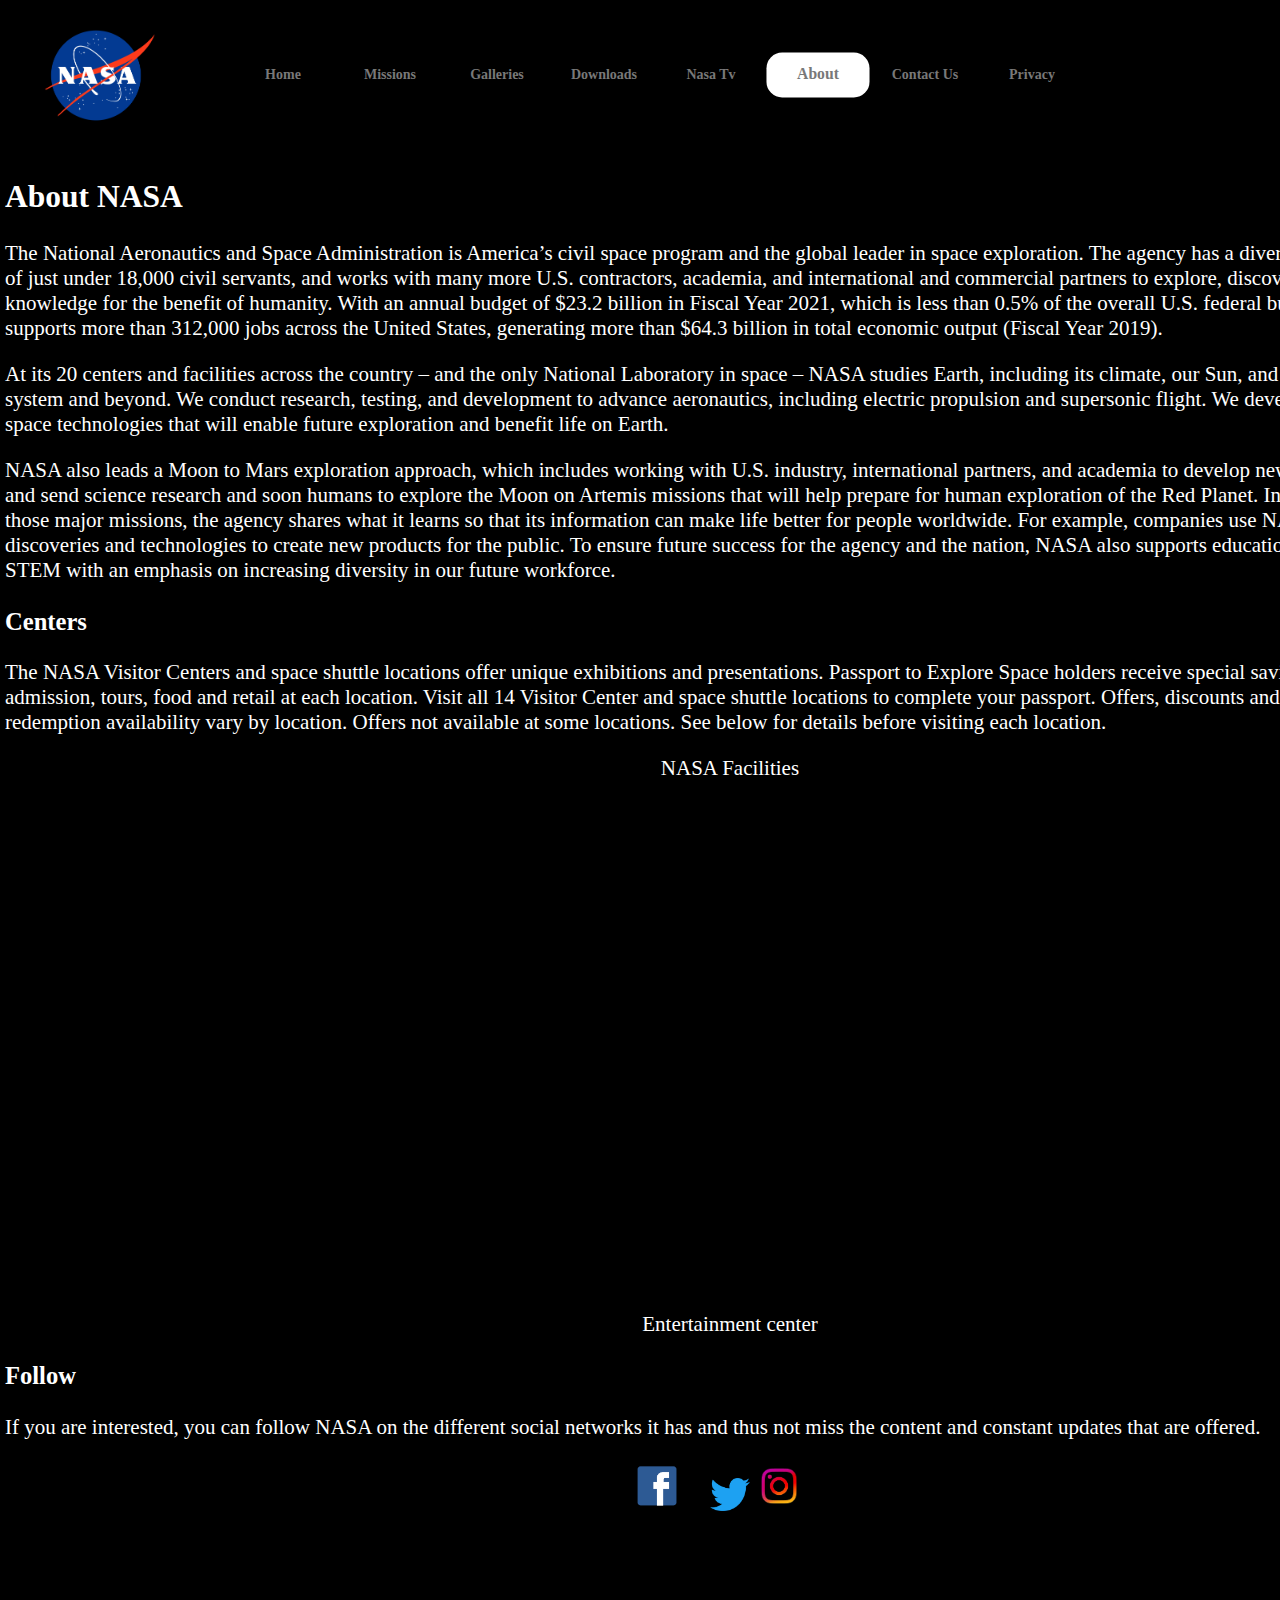
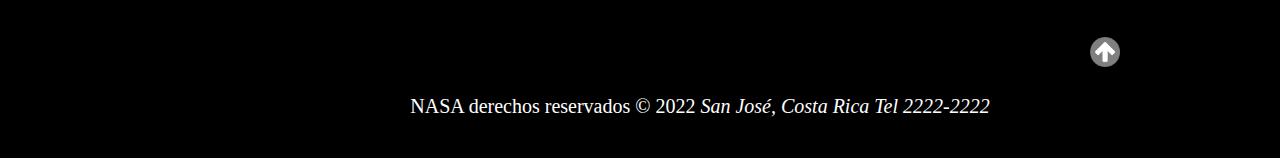
<file: src/main/resources/static/About.html>
<!DOCTYPE html>
<html lang="en-US" style="font-size: 56.35px">
    <!--En este espacio se definen las características de la página, como la
        escala, el autor, la descipción y las palabras clave.-->
    <head> 
        <title>About</title>
        <meta charset="UTF-8">
        <meta name="viewport" content="width=device-width, initial-scale=1.0">
        <meta name="author" content="Brandon Ruiz">
        <meta name="description" content="Esta una una página creada con el fin
              de funcionar como un ejemplo práctico con la materia del curso. 
              Para este ejemplo, la página se basa en la información que 
              proporciona la Nasa.">
        <meta name="keywords" content="html5, ccs3, web, NASA">     
        <link href="css/Styles.css" rel="stylesheet" type="text/css"/>
        <link rel="icon" href="img/NASA_logo.svg.png"/>
    </head>
    <body id="main" class="root">
        <a name="Arriba"></a>
        <!--Header es la parte de la cabecera donde se maneja el logo y la 
            barra de navegación. Se dividirá en partes para organizar mejor
            el sitio.-->
        <header class="header" style="font-family: Calibri">          
            <div class="header-wrapper">
                <a href="Index.html" class="header_logo">
                    <img src="img/NASA_logo.svg.png" alt="NASA" width="123"/></a>
                <nav class="nav">
                    <div class="header__navbar">
                        <div class="header__navbar-links" >
                            <nav class="header__navbar-link">
                                <a href="Index.html">Home</a>                                
                            </nav>
                            <nav class="header__navbar-link">
                                <a href="Missiones.html">Missions</a>                                
                            </nav>
                            <nav class="header__navbar-link">
                                <a href="Galeria.html">Galleries</a>
                            </nav>
                            <nav class="header__navbar-link">
                                <a href="Download.html">Downloads</a>                                
                            </nav>
                            <nav class="header__navbar-link">
                                <a href="NasaTv.html">Nasa Tv</a>                                
                            </nav>
                            <nav class="header__navbar-link header__navbar-link--active">
                                <a href="About.html">About</a>                                
                            </nav>
                            <nav class="header__navbar-link">
                                <a href="ContactUs.html">Contact Us</a>                                
                            </nav>
                            <nav class="header__navbar-link">
                                <a href="Privacy.html">Privacy</a>                                
                            </nav>
                        </div>
                    </div>
                </nav>
            </div>
        </header>
        <br>
        <br>
        <div id="page-header" class="Info">
            <br>
            <h2>About NASA</h2>
            <p>The National Aeronautics and Space Administration is America’s civil space program and the global leader in space exploration. The agency has a diverse workforce of just under 18,000 civil servants, and works with many more U.S. contractors, academia, and international and commercial partners to explore, discover, and expand knowledge for the benefit of humanity. With an annual budget of $23.2 billion in Fiscal Year 2021, which is less than 0.5% of the overall U.S. federal budget, NASA supports more than 312,000 jobs across the United States, generating more than $64.3 billion in total economic output (Fiscal Year 2019).</p>
            <p>At its 20 centers and facilities across the country – and the only National Laboratory in space – NASA studies Earth, including its climate, our Sun, and our solar system and beyond. We conduct research, testing, and development to advance aeronautics, including electric propulsion and supersonic flight. We develop and fund space technologies that will enable future exploration and benefit life on Earth.</p>
            <p>NASA also leads a Moon to Mars exploration approach, which includes working with U.S. industry, international partners, and academia to develop new technology, and send science research and soon humans to explore the Moon on Artemis missions that will help prepare for human exploration of the Red Planet. In addition to those major missions, the agency shares what it learns so that its information can make life better for people worldwide. For example, companies use NASA discoveries and technologies to create new products for the public. To ensure future success for the agency and the nation, NASA also supports education efforts in STEM with an emphasis on increasing diversity in our future workforce.</p>
            
            <h3>Centers</h3>
            <p>The NASA Visitor Centers and space shuttle locations offer unique exhibitions and presentations. Passport to Explore Space holders receive special savings on admission, tours, food and retail at each location. Visit all 14 Visitor Center and space shuttle locations to complete your passport. Offers, discounts and Passport redemption availability vary by location. Offers not available at some locations. See below for details before visiting each location.</p>
            <div class="video">
                <article>
                <header>NASA Facilities</header>
                <br>
                <iframe src="https://www.google.com/maps/embed?pb=!1m18!1m12!1m3!1d14215267.477493074!2d-111.96499800000002!3d29.559345099999998!2m3!1f0!2f0!3f0!3m2!1i1024!2i768!4f13.1!3m3!1m2!1s0x86409db01c646f73%3A0x212847ff510dada4!2sNASA!5e0!3m2!1ses-419!2scr!4v1654355793163!5m2!1ses-419!2scr" width="1000" height="500" style="border:0;" allowfullscreen="" loading="lazy" referrerpolicy="no-referrer-when-downgrade"></iframe>
                <footer>Entertainment center</footer>
            </article>
            </div>
            
            <h3>Follow</h3>
            <p>If you are interested, you can follow NASA on the different social networks it has and thus not miss the content and constant updates that are offered.</p>
            <div align="center">
                <a href="https://www.facebook.com/NASA/" target="_blank">
                    <img src="img/logotipo-facebook.png" alt="Logo de Facebook"
                         width="100"/>
                </a>
                <a href="https://twitter.com/intent/follow?source=followbutton&variant=1.0&screen_name=nasa" target="_blank">
                    <img src="img/twitter-logo-2-1.png" alt="Logo de Twitter"
                         width="40"/>
                </a>
                <a href="https://www.instagram.com/nasa/" target="_blank">
                    <img src="img/Instagram-Logo-PNG-Free-Download-1.png" alt="Logo Instagram"
                         width="50"/>
                </a>
            </div>
            
        </div>
        <footer class="piePagina" style="font-family: Calibri">
            <div align="right">
                <a href="#Arriba">
                    <img src="img/297-2979190_subir-flecha-arriba-transparente-png.png" 
                         alt="Up" width="30"/>
                </a><br><br>
            </div>
            NASA derechos reservados &COPY; 2022 <address style="display: inline">
                San José, Costa Rica</address> <address style="display: inline">
                Tel 2222-2222</address>
        </footer>
    </body>
</html>
</file>
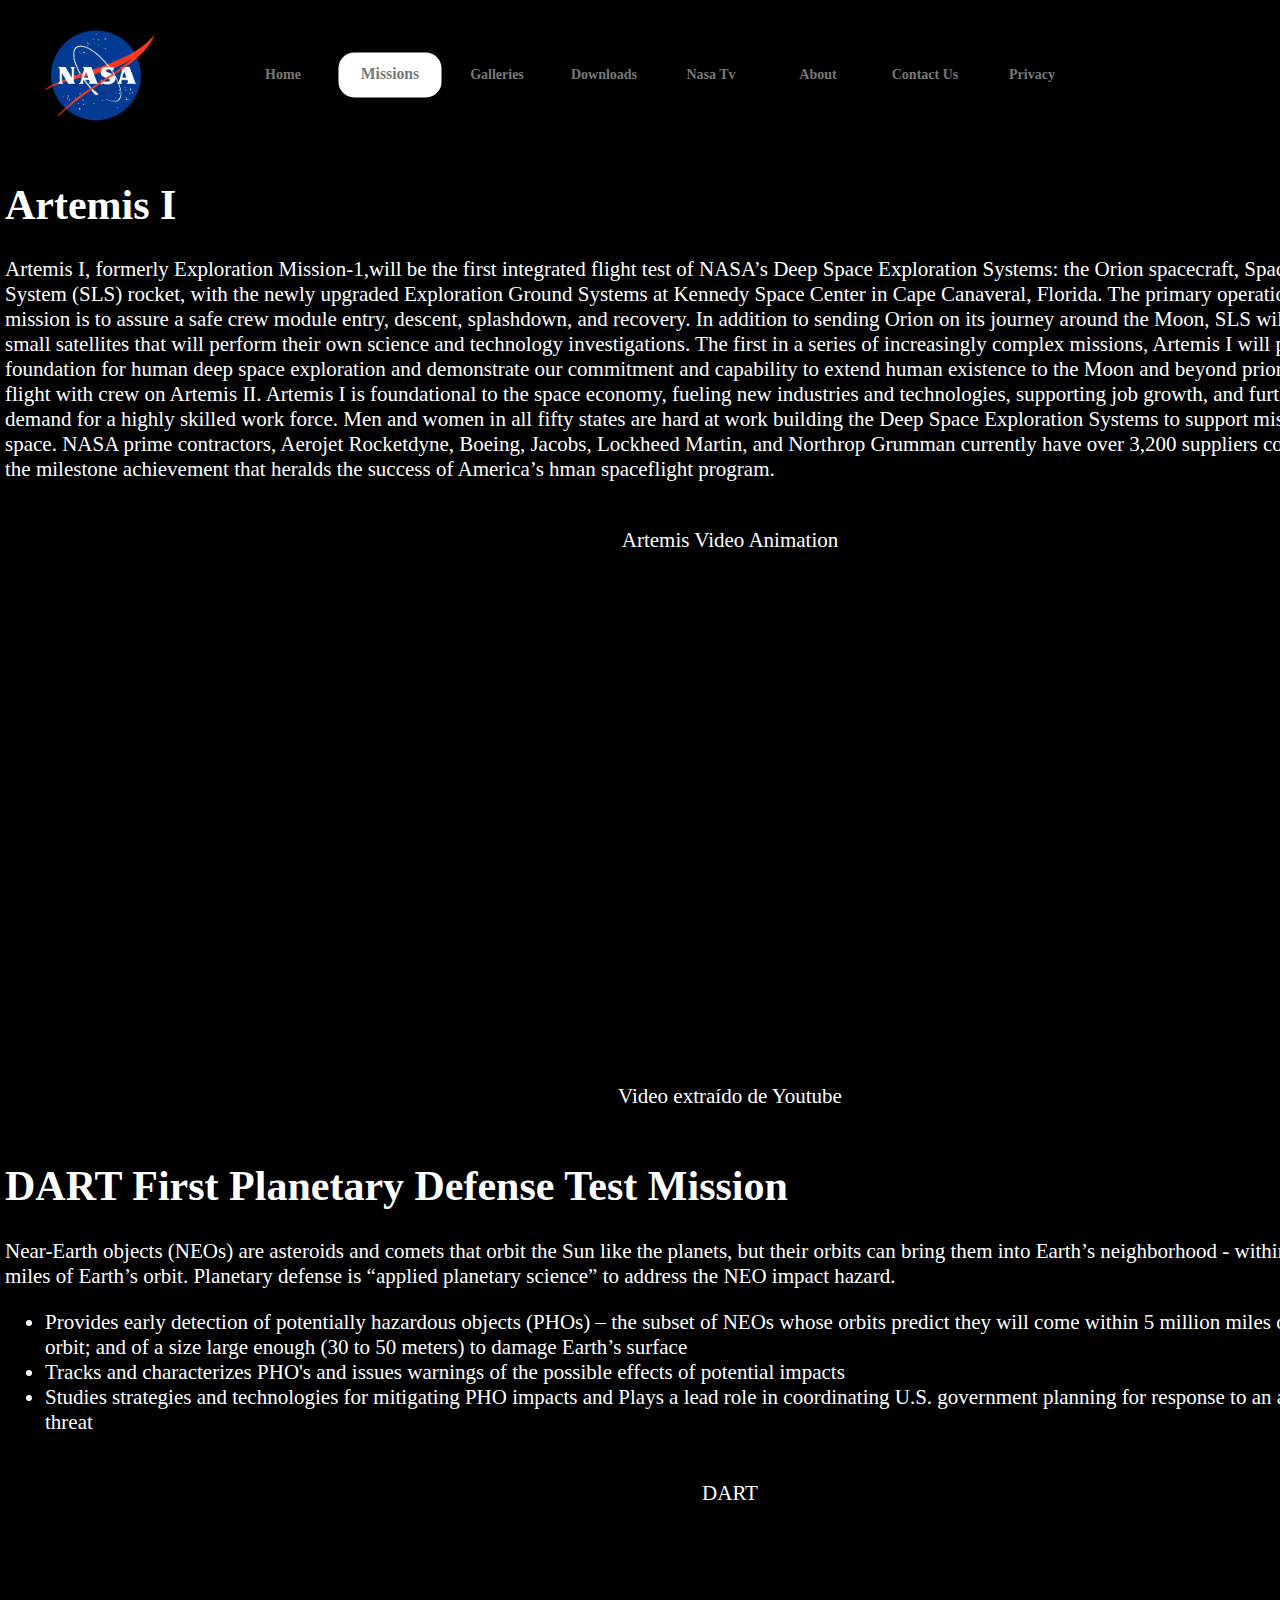
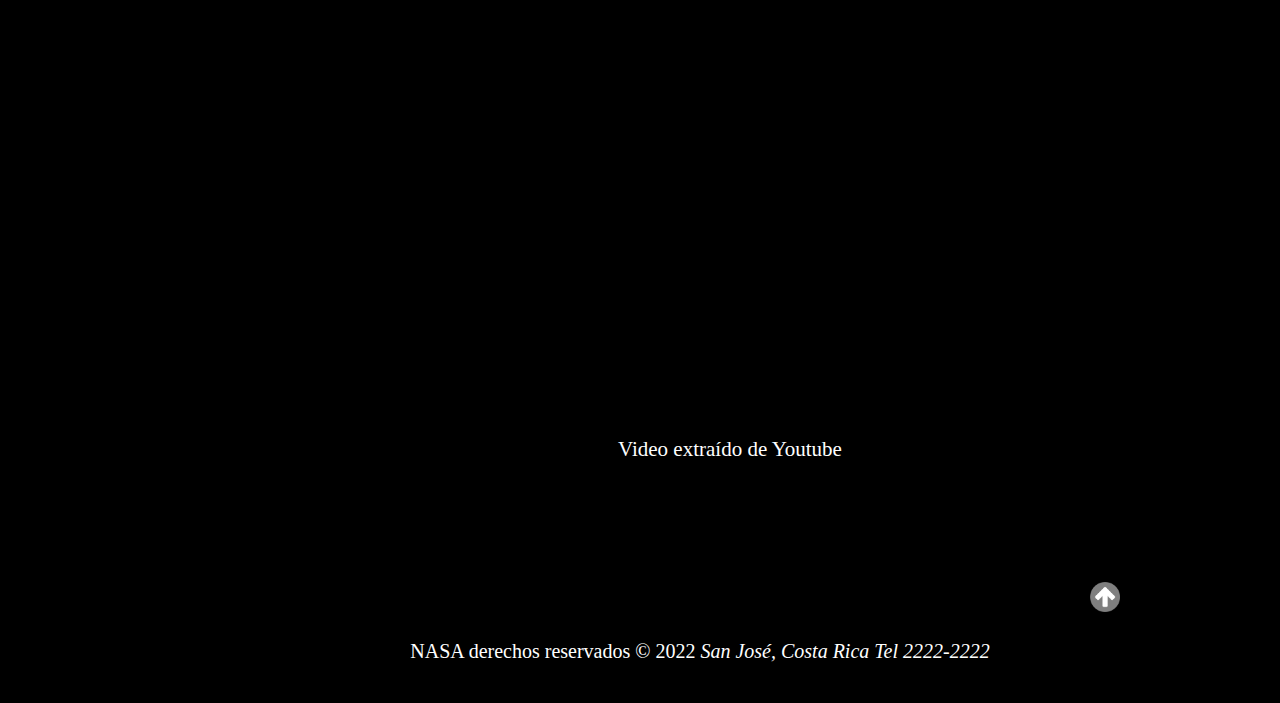
<file: src/main/resources/static/Missiones.html>
<!DOCTYPE html>
<html lang="en-US" style="font-size: 56.35px">
    <!--En este espacio se definen las características de la página, como la
        escala, el autor, la descipción y las palabras clave.-->
    <head> 
        <title>Missions</title>
        <meta charset="UTF-8">
        <meta name="viewport" content="width=device-width, initial-scale=1.0">
        <meta name="author" content="Brandon Ruiz">
        <meta name="description" content="Esta una una página creada con el fin
              de funcionar como un ejemplo práctico con la materia del curso. 
              Para este ejemplo, la página se basa en la información que 
              proporciona la Nasa.">
        <meta name="keywords" content="html5, ccs3, web, NASA">     
        <link href="css/Styles.css" rel="stylesheet" type="text/css"/>
        <link rel="icon" href="img/NASA_logo.svg.png"/>
    </head>
    <body id="main" class="root">}
        <a name="Arriba"></a>
        <!--Header es la parte de la cabecera donde se maneja el logo y la 
            barra de navegación. Se dividirá en partes para organizar mejor
            el sitio.-->
        <header class="header" style="font-family: Calibri">          
            <div class="header-wrapper">
                <a href="Index.html" class="header_logo">
                    <img src="img/NASA_logo.svg.png" alt="NASA" width="123"/></a>
                <nav class="nav">
                    <div class="header__navbar">
                        <div class="header__navbar-links" >
                            <nav class="header__navbar-link">
                                <a href="Index.html">Home</a>                                
                            </nav>
                            <nav class="header__navbar-link header__navbar-link--active">
                                <a href="Missiones.html">Missions</a>                                
                            </nav>
                            <nav class="header__navbar-link">
                                <a href="Galeria.html">Galleries</a>
                            </nav>
                            <nav class="header__navbar-link">
                                <a href="Download.html">Downloads</a>                                
                            </nav>
                            <nav class="header__navbar-link">
                                <a href="NasaTv.html">Nasa Tv</a>                                
                            </nav>
                            <nav class="header__navbar-link">
                                <a href="About.html">About</a>                                
                            </nav>
                            <nav class="header__navbar-link">
                                <a href="ContactUs.html">Contact Us</a>                                
                            </nav>
                            <nav class="header__navbar-link">
                                <a href="Privacy.html">Privacy</a>                                
                            </nav>
                        </div>
                    </div>
                </nav>
            </div>
        </header>
        <br>
        <br>
        <div id="page-header" class="Info">
            <br>
            <h1>Artemis I</h1>
            <p>
                Artemis I, formerly Exploration Mission-1,will be the first integrated flight test of NASA’s Deep Space Exploration Systems: the Orion spacecraft, Space Launch System (SLS) rocket, with the newly upgraded Exploration Ground Systems at Kennedy Space Center in Cape Canaveral, Florida.

                The primary operations goal of the mission is to assure a safe crew module entry, descent, splashdown, and recovery. In addition to sending Orion on its journey around the Moon, SLS will carry 10 small satellites that will perform their own science and technology investigations. The first in a series of increasingly complex missions, Artemis I will provide a foundation for human deep space exploration and demonstrate our commitment and capability to extend human existence to the Moon and beyond prior to the first flight with crew on Artemis II. 

                Artemis I is foundational to the space economy, fueling new industries and technologies, supporting job growth, and furthering the demand for a highly skilled work force. Men and women in all fifty states are hard at work building the Deep Space Exploration Systems to support missions to deep space. NASA prime contractors, Aerojet Rocketdyne, Boeing, Jacobs, Lockheed Martin, and Northrop Grumman currently have over 3,200 suppliers contributing to the milestone achievement that heralds the success of America’s hman spaceflight program.
            </p>
            <br>
            <div class="video">
                <article>
                    <header>Artemis Video Animation</header>
                    <br>
                    <iframe width="1000" height="500" src="https://www.youtube.com/embed/c5E6VGUEQWg" title="YouTube video player" frameborder="0" allow="accelerometer; autoplay; clipboard-write; encrypted-media; gyroscope; picture-in-picture" allowfullscreen></iframe>
                    <footer>Video extraído de Youtube</footer>
                </article>   
            </div>
            <br>
            <h1>DART First Planetary Defense Test Mission</h1>
            <p>
                Near-Earth objects (NEOs) are asteroids and comets that orbit the Sun like the planets, 
                but their orbits can bring them into Earth’s neighborhood - within 30 million miles of Earth’s 
                orbit. Planetary defense is “applied planetary science” to address the NEO impact hazard.
            </p>
            <ul>
                <li>Provides early detection of potentially hazardous objects 
                    (PHOs) – the subset of NEOs whose orbits predict they will come 
                    within 5 million miles of Earth’s orbit; and of a size large enough 
                    (30 to 50 meters) to damage Earth’s surface</li>
                <li>Tracks and characterizes PHO's and issues warnings of the 
                    possible effects of potential impacts</li>
                <li>Studies strategies and technologies for mitigating PHO impacts and
                    Plays a lead role in coordinating U.S. government planning for 
                    response to an actual impact threat</li>
            </ul>
            <br>
            <div class="video">
                <article>
                    <header>DART</header>
                    <br>
                    <iframe width="1000" height="500" src="https://www.youtube.com/embed/r-OCcFnp2RA" title="YouTube video player" frameborder="0" allow="accelerometer; autoplay; clipboard-write; encrypted-media; gyroscope; picture-in-picture" allowfullscreen></iframe>
                    <footer>Video extraído de Youtube</footer>
                </article>   
            </div>
        </div>
        <footer class="piePagina" style="font-family: Calibri">
            <div align="right">
                <a href="#Arriba">
                    <img src="img/297-2979190_subir-flecha-arriba-transparente-png.png" 
                         alt="Up" width="30"/>
                </a><br><br>
            </div>
            NASA derechos reservados &COPY; 2022 <address style="display: inline">
                San José, Costa Rica</address> <address style="display: inline">
                Tel 2222-2222</address>
        </footer>
    </body>
</html>
</file>
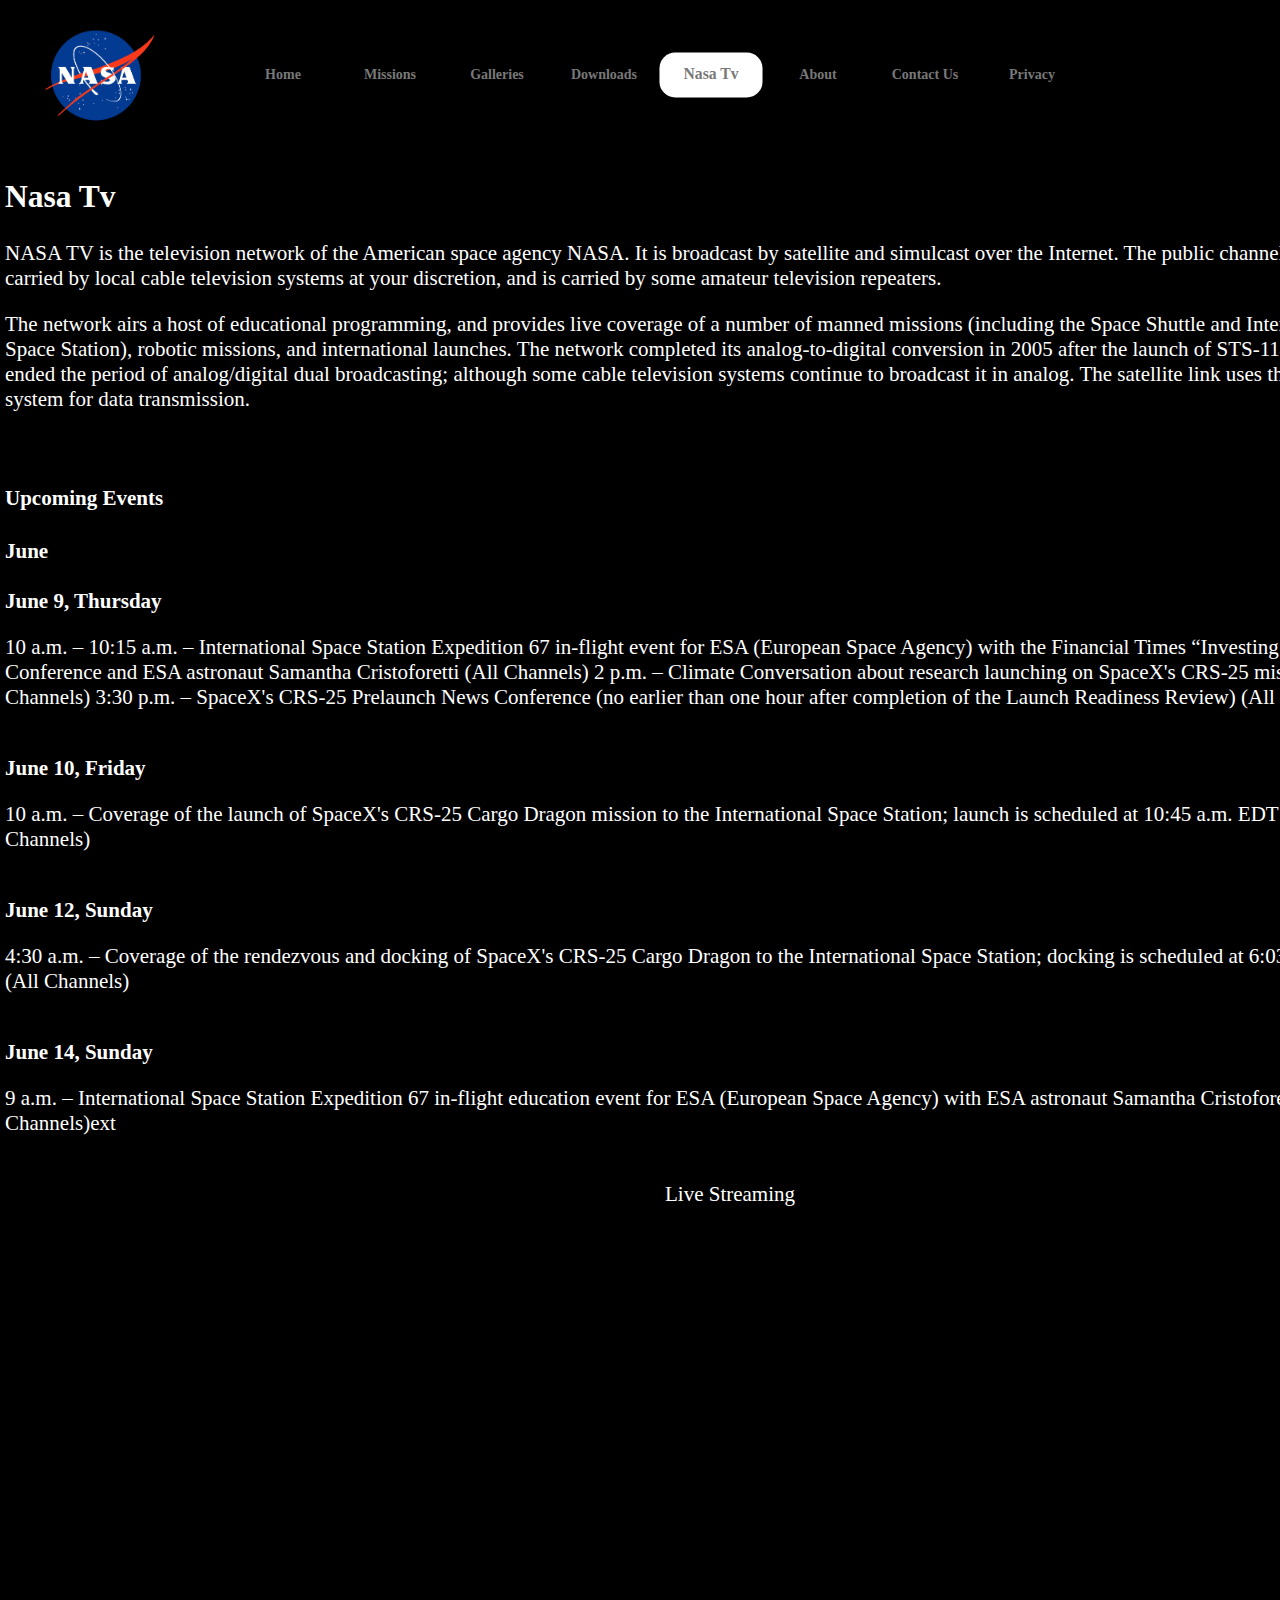
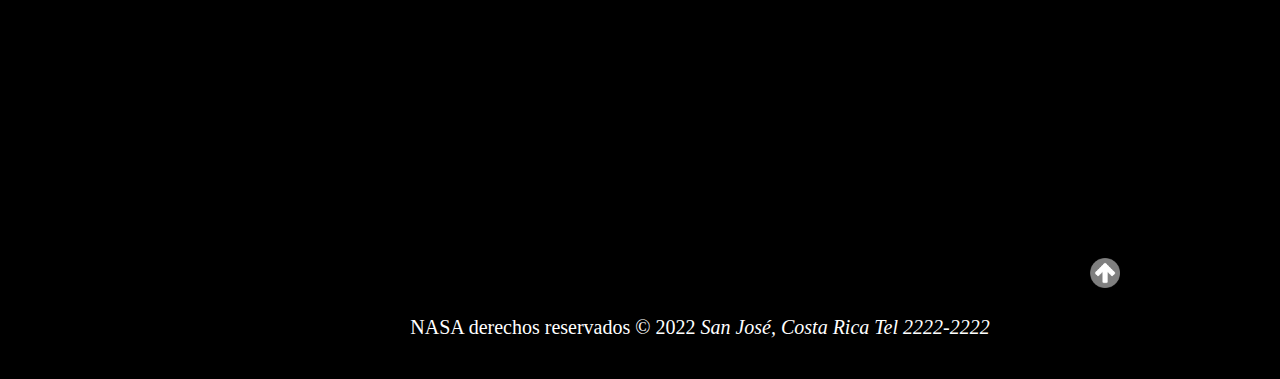
<file: src/main/resources/static/NasaTv.html>
<!DOCTYPE html>
<html lang="en-US" style="font-size: 56.35px">
    <!--En este espacio se definen las características de la página, como la
        escala, el autor, la descipción y las palabras clave.-->
    <head> 
        <title>Nasa TV</title>
        <meta charset="UTF-8">
        <meta name="viewport" content="width=device-width, initial-scale=1.0">
        <meta name="author" content="Brandon Ruiz">
        <meta name="description" content="Esta una una página creada con el fin
              de funcionar como un ejemplo práctico con la materia del curso. 
              Para este ejemplo, la página se basa en la información que 
              proporciona la Nasa.">
        <meta name="keywords" content="html5, ccs3, web, NASA">     
        <link href="css/Styles.css" rel="stylesheet" type="text/css"/>
        <link rel="icon" href="img/NASA_logo.svg.png"/>
    </head>
    <body id="main" class="root">
        <a name="Arriba"></a>
        <!--Header es la parte de la cabecera donde se maneja el logo y la 
            barra de navegación. Se dividirá en partes para organizar mejor
            el sitio.-->
        <header class="header" style="font-family: Calibri">          
            <div class="header-wrapper">
                <a href="Index.html" class="header_logo">
                    <img src="img/NASA_logo.svg.png" alt="NASA" width="123"/></a>
                <nav class="nav">
                    <div class="header__navbar">
                        <div class="header__navbar-links" >
                            <nav class="header__navbar-link">
                                <a href="Index.html">Home</a>                                
                            </nav>
                            <nav class="header__navbar-link">
                                <a href="Missiones.html">Missions</a>                                
                            </nav>
                            <nav class="header__navbar-link">
                                <a href="Galeria.html">Galleries</a>
                            </nav>
                            <nav class="header__navbar-link">
                                <a href="Download.html">Downloads</a>                                
                            </nav>
                            <nav class="header__navbar-link header__navbar-link--active">
                                <a href="NasaTv.html">Nasa Tv</a>                                
                            </nav>
                            <nav class="header__navbar-link">
                                <a href="About.html">About</a>                                
                            </nav>
                            <nav class="header__navbar-link">
                                <a href="ContactUs.html">Contact Us</a>                                
                            </nav>
                            <nav class="header__navbar-link">
                                <a href="Privacy.html">Privacy</a>                                
                            </nav>
                        </div>
                    </div>
                </nav>
            </div>
        </header>
        <br>
        <br>
        <div id="page-header" class="Info">
            <br>
            <h2>Nasa Tv</h2>
            <p>NASA TV is the television network of the American space agency NASA. It is broadcast by satellite and simulcast over the Internet. The public channel can be carried by local cable television systems at your discretion, and is carried by some amateur television repeaters.</p>
            <p>The network airs a host of educational programming, and provides live coverage of a number of manned missions (including the Space Shuttle and International Space Station), robotic missions, and international launches. The network completed its analog-to-digital conversion in 2005 after the launch of STS-114, which ended the period of analog/digital dual broadcasting; although some cable television systems continue to broadcast it in analog. The satellite link uses the DVB system for data transmission.</p>
            <br>
            <h4>Upcoming Events</h4>
            <p><strong>June</strong><br>
                <br><strong>June 9, Thursday</strong><br>
            <p>10 a.m. – 10:15 a.m. – International Space Station Expedition 67 in-flight event for ESA (European Space Agency) with the Financial Times “Investing in Space” Conference and ESA astronaut Samantha Cristoforetti (All Channels)
                2 p.m. – Climate Conversation about research launching on SpaceX's CRS-25 mission (All Channels)
                3:30 p.m. – SpaceX's CRS-25 Prelaunch News Conference (no earlier than one hour after completion of the Launch Readiness Review) (All Channels)</p>
            <br><strong>June 10, Friday</strong><br>
            <p>10 a.m. – Coverage of the launch of SpaceX's CRS-25 Cargo Dragon mission to the International Space Station; launch is scheduled at 10:45 a.m. EDT (All Channels)</p>
            <br><strong>June 12, Sunday</strong><br>
            <p>4:30 a.m. – Coverage of the rendezvous and docking of SpaceX's CRS-25 Cargo Dragon to the International Space Station; docking is scheduled at 6:03 a.m. EDT (All Channels)</p>
            <br><strong>June 14, Sunday</strong><br>
            <p>9 a.m. – International Space Station Expedition 67 in-flight education event for ESA (European Space Agency) with ESA astronaut Samantha Cristoforetti (All Channels)ext</p>
            <br>
            <div class="video" align="center">
                <header>Live Streaming</header>
                <br>
                <iframe width="1000" height="500" src="https://www.youtube.com/embed/21X5lGlDOfg" title="YouTube video player" frameborder="0" allow="accelerometer; autoplay; clipboard-write; encrypted-media; gyroscope; picture-in-picture" allowfullscreen></iframe>
            </div>
        </div>
        <footer class="piePagina" style="font-family: Calibri">
            <div align="right">
                <a href="#Arriba">
                    <img src="img/297-2979190_subir-flecha-arriba-transparente-png.png" 
                         alt="Up" width="30"/>
                </a><br><br>
            </div>
            NASA derechos reservados &COPY; 2022 <address style="display: inline">
                San José, Costa Rica</address> <address style="display: inline">
                Tel 2222-2222</address>
        </footer>
    </body>
</html>
</file>
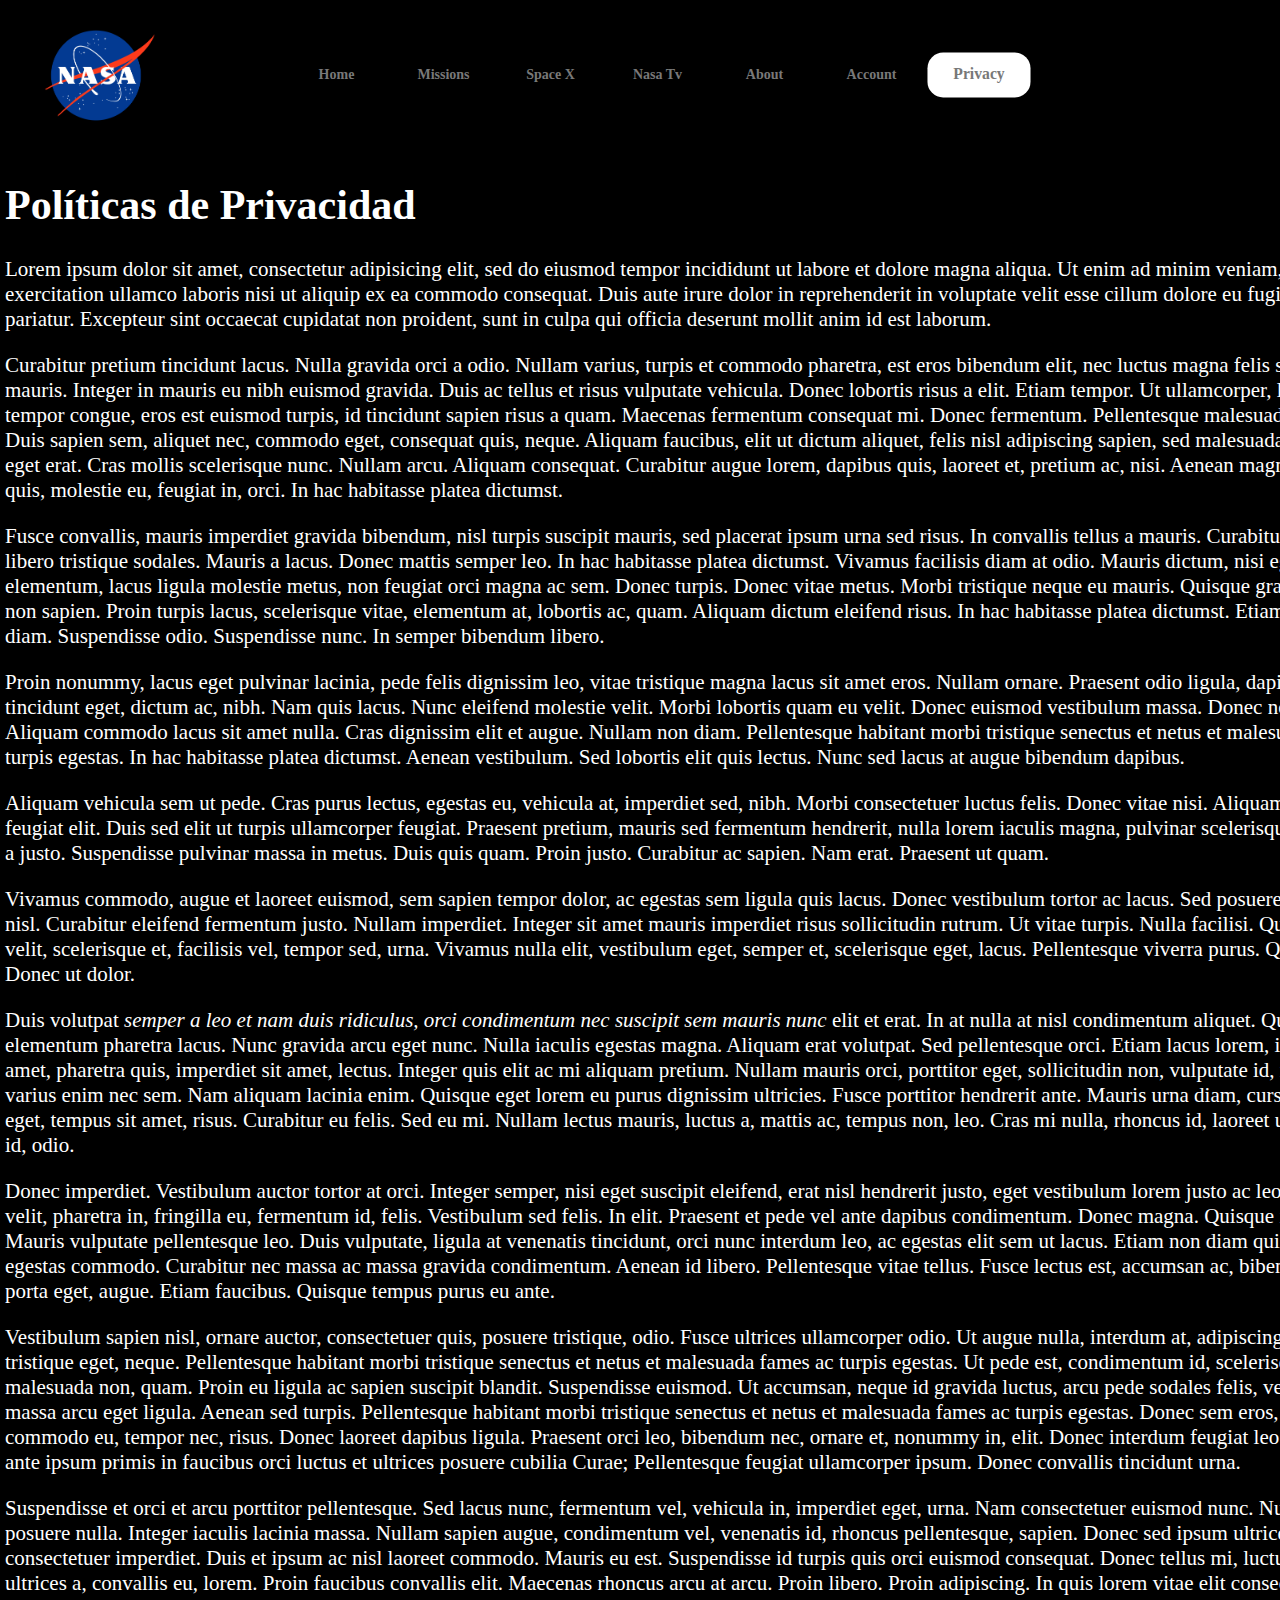
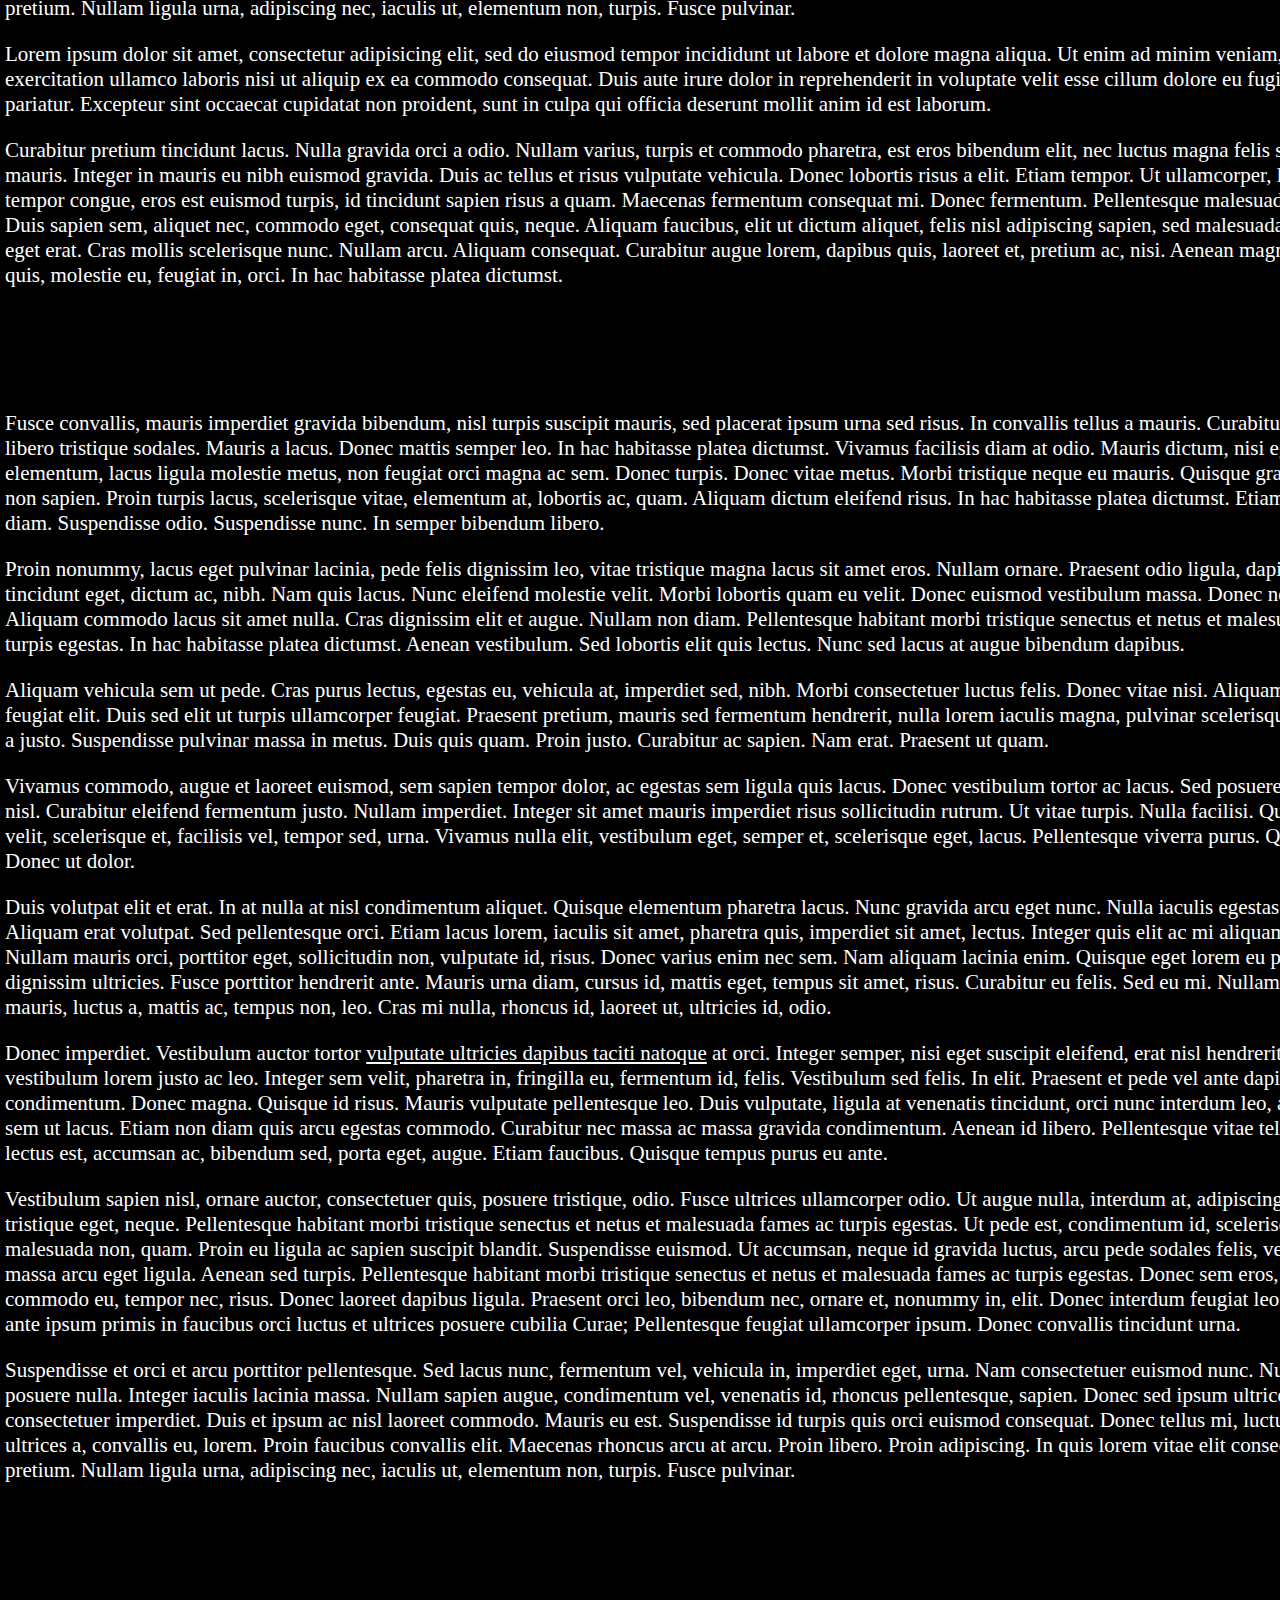
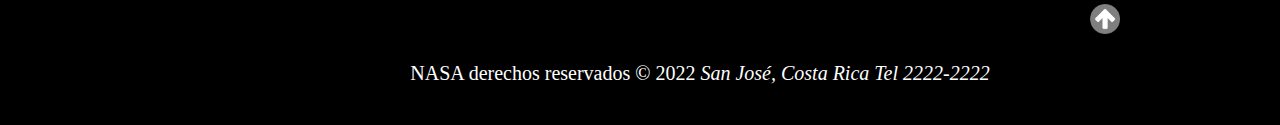
<file: src/main/resources/static/Privacy.html>
<!DOCTYPE html>
<html lang="en-US" style="font-size: 56.35px">
    <!--En este espacio se definen las características de la página, como la
        escala, el autor, la descipción y las palabras clave.-->
    <head> 
        <title>Privacy</title>
        <meta charset="UTF-8">
        <meta name="viewport" content="width=device-width, initial-scale=1.0">
        <meta name="author" content="Brandon Ruiz">
        <meta name="description" content="Esta una una página creada con el fin
              de funcionar como un ejemplo práctico con la materia del curso. 
              Para este ejemplo, la página se basa en la información que 
              proporciona la Nasa.">
        <meta name="keywords" content="html5, ccs3, web, NASA">     
        <link href="css/Styles.css" rel="stylesheet" type="text/css"/>
        <link rel="icon" href="img/NASA_logo.svg.png"/>
    </head>
    <body id="main" class="root">
        <a name="Arriba"></a>
        <!--Header es la parte de la cabecera donde se maneja el logo y la 
            barra de navegación. Se dividirá en partes para organizar mejor
            el sitio.-->
        <header class="header" style="font-family: Calibri">          
            <div class="header-wrapper">
                <a href="Index.html" class="header_logo">
                    <img src="img/NASA_logo.svg.png" alt="NASA" width="123"/></a>
                <nav class="nav">
                    <div class="header__navbar">
                        <div class="header__navbar-links" >
                            <nav class="header__navbar-link">
                                <a href="Index.html">Home</a>                                
                            </nav>
                            <nav class="header__navbar-link">
                                <a href="Missiones.html">Missions</a>                                
                            </nav>
                            <nav class="header__navbar-link">
                                <a href="Space_X.html">Space X</a>
                            </nav>
                            <nav class="header__navbar-link">
                                <a href="NasaTv.html">Nasa Tv</a>                                
                            </nav>
                            <nav class="header__navbar-link">
                                <a href="About.html">About</a>                                
                            </nav>
                            <nav class="header__navbar-link">
                                <a href="Sign_Up.html">Account</a>                                
                            </nav>
                            <nav class="header__navbar-link header__navbar-link--active">
                                <a href="Privacy.html">Privacy</a>                                
                            </nav>
                        </div>
                    </div>
                </nav>
            </div>
        </header>
        <br>
        <br>
        <div id="page-header">
            <div class="Info"> 
                <br>
                <h1>Políticas de Privacidad</h1>
                <p>
                    Lorem ipsum dolor sit amet, consectetur adipisicing elit, sed do eiusmod tempor incididunt ut labore et dolore magna aliqua. Ut enim ad minim veniam, quis nostrud exercitation ullamco laboris nisi ut aliquip ex ea commodo consequat. Duis aute irure dolor in reprehenderit in voluptate velit esse cillum dolore eu fugiat nulla pariatur. Excepteur sint occaecat cupidatat non proident, sunt in culpa qui officia deserunt mollit anim id est laborum.
                </p>
                <p>
                    Curabitur pretium tincidunt lacus. Nulla gravida orci a odio. Nullam varius, turpis et commodo pharetra, est eros bibendum elit, nec luctus magna felis sollicitudin mauris. Integer in mauris eu nibh euismod gravida. Duis ac tellus et risus vulputate vehicula. Donec lobortis risus a elit. Etiam tempor. Ut ullamcorper, ligula eu tempor congue, eros est euismod turpis, id tincidunt sapien risus a quam. Maecenas fermentum consequat mi. Donec fermentum. Pellentesque malesuada nulla a mi. Duis sapien sem, aliquet nec, commodo eget, consequat quis, neque. Aliquam faucibus, elit ut dictum aliquet, felis nisl adipiscing sapien, sed malesuada diam lacus eget erat. Cras mollis scelerisque nunc. Nullam arcu. Aliquam consequat. Curabitur augue lorem, dapibus quis, laoreet et, pretium ac, nisi. Aenean magna nisl, mollis quis, molestie eu, feugiat in, orci. In hac habitasse platea dictumst.
                </p>
                <p>
                    Fusce convallis, mauris imperdiet gravida bibendum, nisl turpis suscipit mauris, sed placerat ipsum urna sed risus. In convallis tellus a mauris. Curabitur non elit ut libero tristique sodales. Mauris a lacus. Donec mattis semper leo. In hac habitasse platea dictumst. Vivamus facilisis diam at odio. Mauris dictum, nisi eget consequat elementum, lacus ligula molestie metus, non feugiat orci magna ac sem. Donec turpis. Donec vitae metus. Morbi tristique neque eu mauris. Quisque gravida ipsum non sapien. Proin turpis lacus, scelerisque vitae, elementum at, lobortis ac, quam. Aliquam dictum eleifend risus. In hac habitasse platea dictumst. Etiam sit amet diam. Suspendisse odio. Suspendisse nunc. In semper bibendum libero.
                </p>
                <p>
                    Proin nonummy, lacus eget pulvinar lacinia, pede felis dignissim leo, vitae tristique magna lacus sit amet eros. Nullam ornare. Praesent odio ligula, dapibus sed, tincidunt eget, dictum ac, nibh. Nam quis lacus. Nunc eleifend molestie velit. Morbi lobortis quam eu velit. Donec euismod vestibulum massa. Donec non lectus. Aliquam commodo lacus sit amet nulla. Cras dignissim elit et augue. Nullam non diam. Pellentesque habitant morbi tristique senectus et netus et malesuada fames ac turpis egestas. In hac habitasse platea dictumst. Aenean vestibulum. Sed lobortis elit quis lectus. Nunc sed lacus at augue bibendum dapibus.
                </p>
                <p>
                    Aliquam vehicula sem ut pede. Cras purus lectus, egestas eu, vehicula at, imperdiet sed, nibh. Morbi consectetuer luctus felis. Donec vitae nisi. Aliquam tincidunt feugiat elit. Duis sed elit ut turpis ullamcorper feugiat. Praesent pretium, mauris sed fermentum hendrerit, nulla lorem iaculis magna, pulvinar scelerisque urna tellus a justo. Suspendisse pulvinar massa in metus. Duis quis quam. Proin justo. Curabitur ac sapien. Nam erat. Praesent ut quam.
                </p>
                <p>
                    Vivamus commodo, augue et laoreet euismod, sem sapien tempor dolor, ac egestas sem ligula quis lacus. Donec vestibulum tortor ac lacus. Sed posuere vestibulum nisl. Curabitur eleifend fermentum justo. Nullam imperdiet. Integer sit amet mauris imperdiet risus sollicitudin rutrum. Ut vitae turpis. Nulla facilisi. Quisque tortor velit, scelerisque et, facilisis vel, tempor sed, urna. Vivamus nulla elit, vestibulum eget, semper et, scelerisque eget, lacus. Pellentesque viverra purus. Quisque elit. Donec ut dolor.
                </p>
                <p>
                    Duis volutpat <i>semper a leo et nam duis ridiculus, orci condimentum nec suscipit sem mauris nunc</i> elit et erat. In at nulla at nisl condimentum aliquet. Quisque elementum pharetra lacus. Nunc gravida arcu eget nunc. Nulla iaculis egestas magna. Aliquam erat volutpat. Sed pellentesque orci. Etiam lacus lorem, iaculis sit amet, pharetra quis, imperdiet sit amet, lectus. Integer quis elit ac mi aliquam pretium. Nullam mauris orci, porttitor eget, sollicitudin non, vulputate id, risus. Donec varius enim nec sem. Nam aliquam lacinia enim. Quisque eget lorem eu purus dignissim ultricies. Fusce porttitor hendrerit ante. Mauris urna diam, cursus id, mattis eget, tempus sit amet, risus. Curabitur eu felis. Sed eu mi. Nullam lectus mauris, luctus a, mattis ac, tempus non, leo. Cras mi nulla, rhoncus id, laoreet ut, ultricies id, odio.
                </p>
                <p>
                    Donec imperdiet. Vestibulum auctor tortor at orci. Integer semper, nisi eget suscipit eleifend, erat nisl hendrerit justo, eget vestibulum lorem justo ac leo. Integer sem velit, pharetra in, fringilla eu, fermentum id, felis. Vestibulum sed felis. In elit. Praesent et pede vel ante dapibus condimentum. Donec magna. Quisque id risus. Mauris vulputate pellentesque leo. Duis vulputate, ligula at venenatis tincidunt, orci nunc interdum leo, ac egestas elit sem ut lacus. Etiam non diam quis arcu egestas commodo. Curabitur nec massa ac massa gravida condimentum. Aenean id libero. Pellentesque vitae tellus. Fusce lectus est, accumsan ac, bibendum sed, porta eget, augue. Etiam faucibus. Quisque tempus purus eu ante.
                </p>
                <p>
                    Vestibulum sapien nisl, ornare auctor, consectetuer quis, posuere tristique, odio. Fusce ultrices ullamcorper odio. Ut augue nulla, interdum at, adipiscing non, tristique eget, neque. Pellentesque habitant morbi tristique senectus et netus et malesuada fames ac turpis egestas. Ut pede est, condimentum id, scelerisque ac, malesuada non, quam. Proin eu ligula ac sapien suscipit blandit. Suspendisse euismod. Ut accumsan, neque id gravida luctus, arcu pede sodales felis, vel blandit massa arcu eget ligula. Aenean sed turpis. Pellentesque habitant morbi tristique senectus et netus et malesuada fames ac turpis egestas. Donec sem eros, ornare ut, commodo eu, tempor nec, risus. Donec laoreet dapibus ligula. Praesent orci leo, bibendum nec, ornare et, nonummy in, elit. Donec interdum feugiat leo. Vestibulum ante ipsum primis in faucibus orci luctus et ultrices posuere cubilia Curae; Pellentesque feugiat ullamcorper ipsum. Donec convallis tincidunt urna.
                </p>
                <p>
                    Suspendisse et orci et arcu porttitor pellentesque. Sed lacus nunc, fermentum vel, vehicula in, imperdiet eget, urna. Nam consectetuer euismod nunc. Nulla dignissim posuere nulla. Integer iaculis lacinia massa. Nullam sapien augue, condimentum vel, venenatis id, rhoncus pellentesque, sapien. Donec sed ipsum ultrices turpis consectetuer imperdiet. Duis et ipsum ac nisl laoreet commodo. Mauris eu est. Suspendisse id turpis quis orci euismod consequat. Donec tellus mi, luctus sit amet, ultrices a, convallis eu, lorem. Proin faucibus convallis elit. Maecenas rhoncus arcu at arcu. Proin libero. Proin adipiscing. In quis lorem vitae elit consectetuer pretium. Nullam ligula urna, adipiscing nec, iaculis ut, elementum non, turpis. Fusce pulvinar.
                </p>
                <p>
                    Lorem ipsum dolor sit amet, consectetur adipisicing elit, sed do eiusmod tempor incididunt ut labore et dolore magna aliqua. Ut enim ad minim veniam, quis nostrud exercitation ullamco laboris nisi ut aliquip ex ea commodo consequat. Duis aute irure dolor in reprehenderit in voluptate velit esse cillum dolore eu fugiat nulla pariatur. Excepteur sint occaecat cupidatat non proident, sunt in culpa qui officia deserunt mollit anim id est laborum.
                </p>
                <p>
                    Curabitur pretium tincidunt lacus. Nulla gravida orci a odio. Nullam varius, turpis et commodo pharetra, est eros bibendum elit, nec luctus magna felis sollicitudin mauris. Integer in mauris eu nibh euismod gravida. Duis ac tellus et risus vulputate vehicula. Donec lobortis risus a elit. Etiam tempor. Ut ullamcorper, ligula eu tempor congue, eros est euismod turpis, id tincidunt sapien risus a quam. Maecenas fermentum consequat mi. Donec fermentum. Pellentesque malesuada nulla a mi. Duis sapien sem, aliquet nec, commodo eget, consequat quis, neque. Aliquam faucibus, elit ut dictum aliquet, felis nisl adipiscing sapien, sed malesuada diam lacus eget erat. Cras mollis scelerisque nunc. Nullam arcu. Aliquam consequat. Curabitur augue lorem, dapibus quis, laoreet et, pretium ac, nisi. Aenean magna nisl, mollis quis, molestie eu, feugiat in, orci. In hac habitasse platea dictumst.
                </p>
                <br>
                <h3 style="color: black">Aspectos Importantes</h3>
                <p>
                    Fusce convallis, mauris imperdiet gravida bibendum, nisl turpis suscipit mauris, sed placerat ipsum urna sed risus. In convallis tellus a mauris. Curabitur non elit ut libero tristique sodales. Mauris a lacus. Donec mattis semper leo. In hac habitasse platea dictumst. Vivamus facilisis diam at odio. Mauris dictum, nisi eget consequat elementum, lacus ligula molestie metus, non feugiat orci magna ac sem. Donec turpis. Donec vitae metus. Morbi tristique neque eu mauris. Quisque gravida ipsum non sapien. Proin turpis lacus, scelerisque vitae, elementum at, lobortis ac, quam. Aliquam dictum eleifend risus. In hac habitasse platea dictumst. Etiam sit amet diam. Suspendisse odio. Suspendisse nunc. In semper bibendum libero.
                </p>
                <p>
                    Proin nonummy, lacus eget pulvinar lacinia, pede felis dignissim leo, vitae tristique magna lacus sit amet eros. Nullam ornare. Praesent odio ligula, dapibus sed, tincidunt eget, dictum ac, nibh. Nam quis lacus. Nunc eleifend molestie velit. Morbi lobortis quam eu velit. Donec euismod vestibulum massa. Donec non lectus. Aliquam commodo lacus sit amet nulla. Cras dignissim elit et augue. Nullam non diam. Pellentesque habitant morbi tristique senectus et netus et malesuada fames ac turpis egestas. In hac habitasse platea dictumst. Aenean vestibulum. Sed lobortis elit quis lectus. Nunc sed lacus at augue bibendum dapibus.
                </p>
                <p>
                    Aliquam vehicula sem ut pede. Cras purus lectus, egestas eu, vehicula at, imperdiet sed, nibh. Morbi consectetuer luctus felis. Donec vitae nisi. Aliquam tincidunt feugiat elit. Duis sed elit ut turpis ullamcorper feugiat. Praesent pretium, mauris sed fermentum hendrerit, nulla lorem iaculis magna, pulvinar scelerisque urna tellus a justo. Suspendisse pulvinar massa in metus. Duis quis quam. Proin justo. Curabitur ac sapien. Nam erat. Praesent ut quam.
                </p>
                <p>
                    Vivamus commodo, augue et laoreet euismod, sem sapien tempor dolor, ac egestas sem ligula quis lacus. Donec vestibulum tortor ac lacus. Sed posuere vestibulum nisl. Curabitur eleifend fermentum justo. Nullam imperdiet. Integer sit amet mauris imperdiet risus sollicitudin rutrum. Ut vitae turpis. Nulla facilisi. Quisque tortor velit, scelerisque et, facilisis vel, tempor sed, urna. Vivamus nulla elit, vestibulum eget, semper et, scelerisque eget, lacus. Pellentesque viverra purus. Quisque elit. Donec ut dolor.
                </p>
                <p>
                    Duis volutpat elit et erat. In at nulla at nisl condimentum aliquet. Quisque elementum pharetra lacus. Nunc gravida arcu eget nunc. Nulla iaculis egestas magna. Aliquam erat volutpat. Sed pellentesque orci. Etiam lacus lorem, iaculis sit amet, pharetra quis, imperdiet sit amet, lectus. Integer quis elit ac mi aliquam pretium. Nullam mauris orci, porttitor eget, sollicitudin non, vulputate id, risus. Donec varius enim nec sem. Nam aliquam lacinia enim. Quisque eget lorem eu purus dignissim ultricies. Fusce porttitor hendrerit ante. Mauris urna diam, cursus id, mattis eget, tempus sit amet, risus. Curabitur eu felis. Sed eu mi. Nullam lectus mauris, luctus a, mattis ac, tempus non, leo. Cras mi nulla, rhoncus id, laoreet ut, ultricies id, odio.
                </p>
                <p>
                    Donec imperdiet. Vestibulum auctor tortor <u>vulputate ultricies dapibus taciti natoque</u> at orci. Integer semper, nisi eget suscipit eleifend, erat nisl hendrerit justo, eget vestibulum lorem justo ac leo. Integer sem velit, pharetra in, fringilla eu, fermentum id, felis. Vestibulum sed felis. In elit. Praesent et pede vel ante dapibus condimentum. Donec magna. Quisque id risus. Mauris vulputate pellentesque leo. Duis vulputate, ligula at venenatis tincidunt, orci nunc interdum leo, ac egestas elit sem ut lacus. Etiam non diam quis arcu egestas commodo. Curabitur nec massa ac massa gravida condimentum. Aenean id libero. Pellentesque vitae tellus. Fusce lectus est, accumsan ac, bibendum sed, porta eget, augue. Etiam faucibus. Quisque tempus purus eu ante.
                </p>
                <p>
                    Vestibulum sapien nisl, ornare auctor, consectetuer quis, posuere tristique, odio. Fusce ultrices ullamcorper odio. Ut augue nulla, interdum at, adipiscing non, tristique eget, neque. Pellentesque habitant morbi tristique senectus et netus et malesuada fames ac turpis egestas. Ut pede est, condimentum id, scelerisque ac, malesuada non, quam. Proin eu ligula ac sapien suscipit blandit. Suspendisse euismod. Ut accumsan, neque id gravida luctus, arcu pede sodales felis, vel blandit massa arcu eget ligula. Aenean sed turpis. Pellentesque habitant morbi tristique senectus et netus et malesuada fames ac turpis egestas. Donec sem eros, ornare ut, commodo eu, tempor nec, risus. Donec laoreet dapibus ligula. Praesent orci leo, bibendum nec, ornare et, nonummy in, elit. Donec interdum feugiat leo. Vestibulum ante ipsum primis in faucibus orci luctus et ultrices posuere cubilia Curae; Pellentesque feugiat ullamcorper ipsum. Donec convallis tincidunt urna.
                </p>
                <p>
                    Suspendisse et orci et arcu porttitor pellentesque. Sed lacus nunc, fermentum vel, vehicula in, imperdiet eget, urna. Nam consectetuer euismod nunc. Nulla dignissim posuere nulla. Integer iaculis lacinia massa. Nullam sapien augue, condimentum vel, venenatis id, rhoncus pellentesque, sapien. Donec sed ipsum ultrices turpis consectetuer imperdiet. Duis et ipsum ac nisl laoreet commodo. Mauris eu est. Suspendisse id turpis quis orci euismod consequat. Donec tellus mi, luctus sit amet, ultrices a, convallis eu, lorem. Proin faucibus convallis elit. Maecenas rhoncus arcu at arcu. Proin libero. Proin adipiscing. In quis lorem vitae elit consectetuer pretium. Nullam ligula urna, adipiscing nec, iaculis ut, elementum non, turpis. Fusce pulvinar.
                </p>
            </div>
        </div>
        <footer class="piePagina" style="font-family: Calibri">
            <div align="right">
                <a href="#Arriba">
                    <img src="img/297-2979190_subir-flecha-arriba-transparente-png.png" 
                         alt="Up" width="30"/>
                </a><br><br>
            </div>
            NASA derechos reservados &COPY; 2022 <address style="display: inline">
                San José, Costa Rica</address> <address style="display: inline">
                Tel 2222-2222</address>
        </footer>
    </body>
</html>
</file>
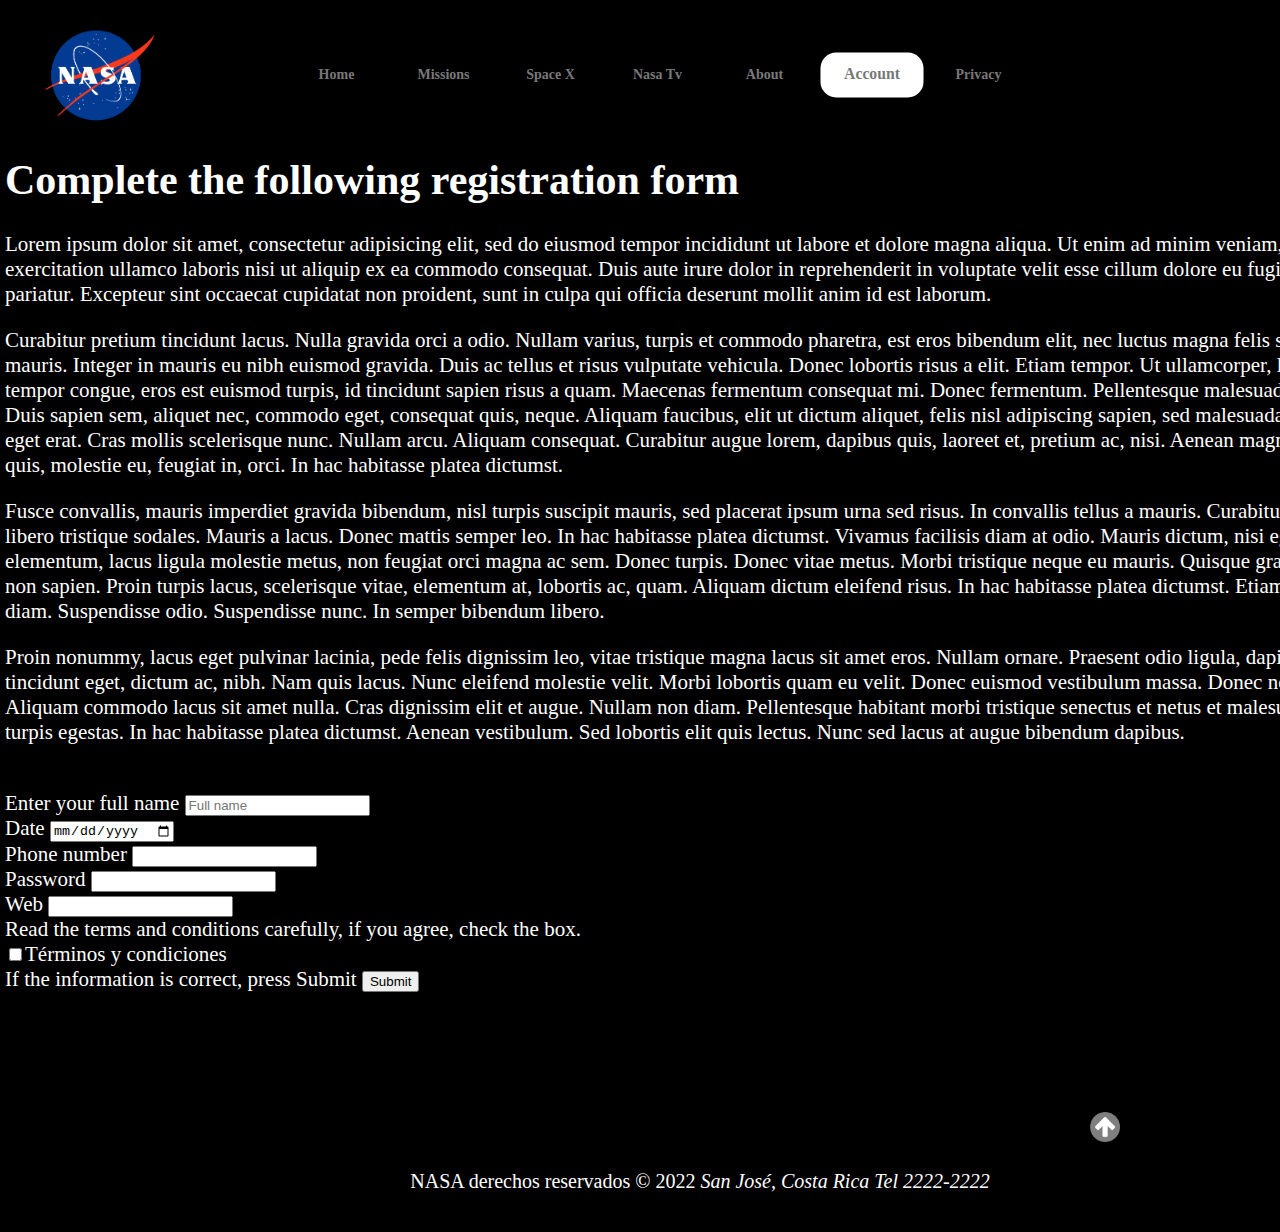
<file: src/main/resources/static/Sign_in.html>
<!DOCTYPE html>
<html lang="en-US" style="font-size: 56.35px">
    <!--En este espacio se definen las características de la página, como la
        escala, el autor, la descipción y las palabras clave.-->
    <head> 
        <title>Downloads</title>
        <meta charset="UTF-8">
        <meta name="viewport" content="width=device-width, initial-scale=1.0">
        <meta name="author" content="Brandon Ruiz">
        <meta name="description" content="Esta una una página creada con el fin
              de funcionar como un ejemplo práctico con la materia del curso. 
              Para este ejemplo, la página se basa en la información que 
              proporciona la Nasa.">
        <meta name="keywords" content="html5, ccs3, web, NASA">     
        <link href="css/Styles.css" rel="stylesheet" type="text/css"/>
        <link rel="icon" href="img/NASA_logo.svg.png"/>
    </head>
    <body id="main" class="root">
        <a name="Arriba"></a>
        <!--Header es la parte de la cabecera donde se maneja el logo y la 
            barra de navegación. Se dividirá en partes para organizar mejor
            el sitio.-->
        <header class="header" style="font-family: Calibri">          
            <div class="header-wrapper">
                <a href="Index.html" class="header_logo">
                    <img src="img/NASA_logo.svg.png" alt="NASA" width="123"/></a>
                <nav class="nav">
                    <div class="header__navbar">
                        <div class="header__navbar-links" >
                            <nav class="header__navbar-link">
                                <a href="Index.html">Home</a>                                
                            </nav>
                            <nav class="header__navbar-link">
                                <a href="Missiones.html">Missions</a>                                
                            </nav>
                            <nav class="header__navbar-link">
                                <a href="Space_X.html">Space X</a>
                            </nav>
                            <nav class="header__navbar-link">
                                <a href="NasaTv.html">Nasa Tv</a>                                
                            </nav>
                            <nav class="header__navbar-link">
                                <a href="About.html">About</a>                                
                            </nav>
                            <nav class="header__navbar-link header__navbar-link--active">
                                <a href="Sign_Up.html">Account</a>                                
                            </nav>
                            <nav class="header__navbar-link">
                                <a href="Privacy.html">Privacy</a>                                
                            </nav>
                        </div>
                    </div>
                </nav>
            </div>
        </header>
        <br>
        <br>
        <div id="page-header" class="Info">
            <h1>Complete the following registration form</h1>
            <p>Lorem ipsum dolor sit amet, consectetur adipisicing elit, sed do eiusmod tempor incididunt ut labore et dolore magna aliqua. Ut enim ad minim veniam, quis nostrud exercitation ullamco laboris nisi ut aliquip ex ea commodo consequat. Duis aute irure dolor in reprehenderit in voluptate velit esse cillum dolore eu fugiat nulla pariatur. Excepteur sint occaecat cupidatat non proident, sunt in culpa qui officia deserunt mollit anim id est laborum.</p>
            <p>Curabitur pretium tincidunt lacus. Nulla gravida orci a odio. Nullam varius, turpis et commodo pharetra, est eros bibendum elit, nec luctus magna felis sollicitudin mauris. Integer in mauris eu nibh euismod gravida. Duis ac tellus et risus vulputate vehicula. Donec lobortis risus a elit. Etiam tempor. Ut ullamcorper, ligula eu tempor congue, eros est euismod turpis, id tincidunt sapien risus a quam. Maecenas fermentum consequat mi. Donec fermentum. Pellentesque malesuada nulla a mi. Duis sapien sem, aliquet nec, commodo eget, consequat quis, neque. Aliquam faucibus, elit ut dictum aliquet, felis nisl adipiscing sapien, sed malesuada diam lacus eget erat. Cras mollis scelerisque nunc. Nullam arcu. Aliquam consequat. Curabitur augue lorem, dapibus quis, laoreet et, pretium ac, nisi. Aenean magna nisl, mollis quis, molestie eu, feugiat in, orci. In hac habitasse platea dictumst.</p>
            <p>Fusce convallis, mauris imperdiet gravida bibendum, nisl turpis suscipit mauris, sed placerat ipsum urna sed risus. In convallis tellus a mauris. Curabitur non elit ut libero tristique sodales. Mauris a lacus. Donec mattis semper leo. In hac habitasse platea dictumst. Vivamus facilisis diam at odio. Mauris dictum, nisi eget consequat elementum, lacus ligula molestie metus, non feugiat orci magna ac sem. Donec turpis. Donec vitae metus. Morbi tristique neque eu mauris. Quisque gravida ipsum non sapien. Proin turpis lacus, scelerisque vitae, elementum at, lobortis ac, quam. Aliquam dictum eleifend risus. In hac habitasse platea dictumst. Etiam sit amet diam. Suspendisse odio. Suspendisse nunc. In semper bibendum libero.</p>
            <p>Proin nonummy, lacus eget pulvinar lacinia, pede felis dignissim leo, vitae tristique magna lacus sit amet eros. Nullam ornare. Praesent odio ligula, dapibus sed, tincidunt eget, dictum ac, nibh. Nam quis lacus. Nunc eleifend molestie velit. Morbi lobortis quam eu velit. Donec euismod vestibulum massa. Donec non lectus. Aliquam commodo lacus sit amet nulla. Cras dignissim elit et augue. Nullam non diam. Pellentesque habitant morbi tristique senectus et netus et malesuada fames ac turpis egestas. In hac habitasse platea dictumst. Aenean vestibulum. Sed lobortis elit quis lectus. Nunc sed lacus at augue bibendum dapibus.</p>
            <br>
            <div class="forms">
                <form action="#">
                    <label>Enter your full name </label><input type="text" name="text" placeholder="Full name"/><br>
                    <label>Date </label><input type="date" name="date"/><br>
                    <label>Phone number </label><input type="number" name="number"><br>
                    <label>Password </label><input type="password" name="password"><br>
                    <label>Web </label><input type="url" name="url" placeholder=""><br>
                    <label>Read the terms and conditions carefully, if you agree, check the box. </label><br><input type="checkbox" name="checkbox"/>Términos y condiciones<br>
                    <label>If the information is correct, press Submit </label><input type="submit" name="submit"><br>
                </form> 
            </div>
            
            
        </div>
        <footer class="piePagina" style="font-family: Calibri">
            <div align="right">
                <a href="#Arriba">
                    <img src="img/297-2979190_subir-flecha-arriba-transparente-png.png" 
                         alt="Up" width="30"/>
                </a><br><br>
            </div>
            NASA derechos reservados &COPY; 2022 <address style="display: inline">
                San José, Costa Rica</address> <address style="display: inline">
                Tel 2222-2222</address>
        </footer>
    </body>
</html>
</file>
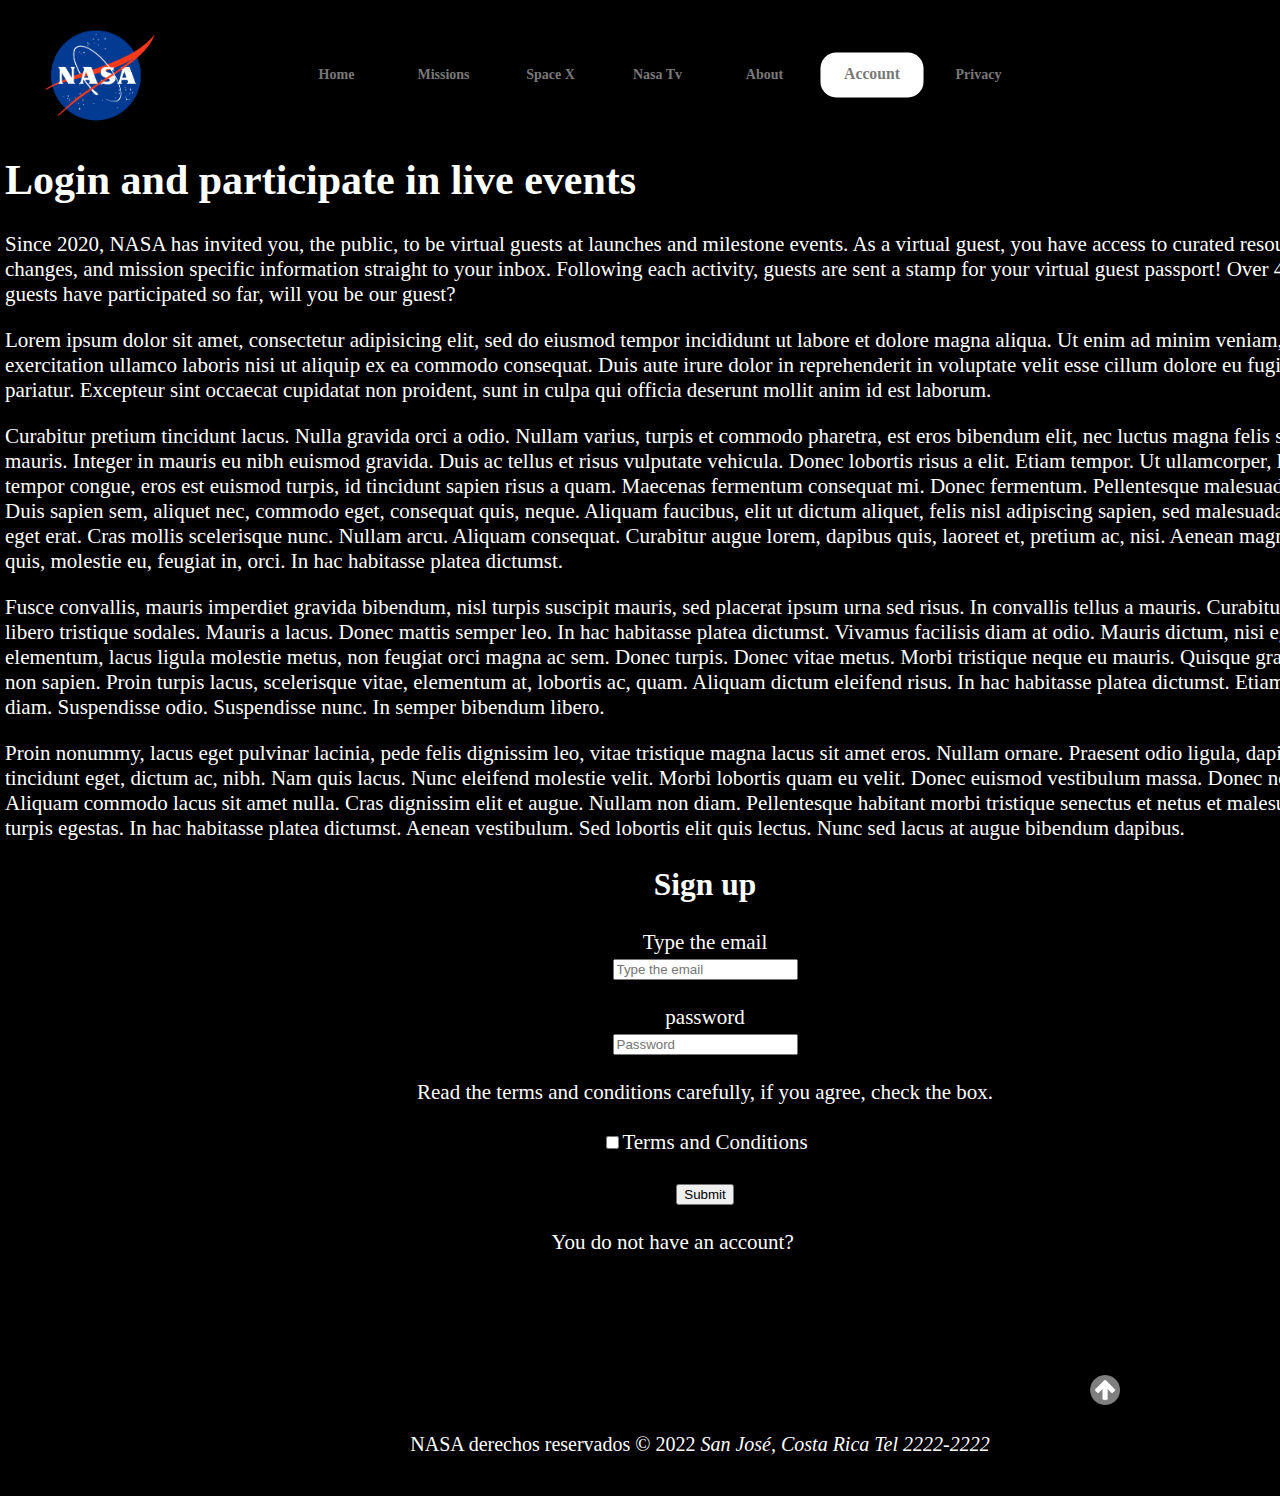
<file: src/main/resources/static/Sign_Up.html>
<!DOCTYPE html>
<html lang="en-US" style="font-size: 56.35px">
    <!--En este espacio se definen las características de la página, como la
        escala, el autor, la descipción y las palabras clave.-->
    <head> 
        <title>Contact Us</title>
        <meta charset="UTF-8">
        <meta name="viewport" content="width=device-width, initial-scale=1.0">
        <meta name="author" content="Brandon Ruiz">
        <meta name="description" content="Esta una una página creada con el fin
              de funcionar como un ejemplo práctico con la materia del curso. 
              Para este ejemplo, la página se basa en la información que 
              proporciona la Nasa.">
        <meta name="keywords" content="html5, ccs3, web, NASA">     
        <link href="css/Styles.css" rel="stylesheet" type="text/css"/>
        <link rel="icon" href="img/NASA_logo.svg.png"/>
    </head>
    <body id="main" class="root">
        <a name="Arriba"></a>
        <!--Header es la parte de la cabecera donde se maneja el logo y la 
            barra de navegación. Se dividirá en partes para organizar mejor
            el sitio.-->
        <header class="header" style="font-family: Calibri">          
            <div class="header-wrapper">
                <a href="Index.html" class="header_logo">
                    <img src="img/NASA_logo.svg.png" alt="NASA" width="123"/></a>
                <nav class="nav">
                    <div class="header__navbar">
                        <div class="header__navbar-links" >
                            <nav class="header__navbar-link">
                                <a href="Index.html">Home</a>                                
                            </nav>
                            <nav class="header__navbar-link">
                                <a href="Missiones.html">Missions</a>                                
                            </nav>
                            <nav class="header__navbar-link">
                                <a href="Space_X.html">Space X</a>
                            </nav>
                            <nav class="header__navbar-link">
                                <a href="NasaTv.html">Nasa Tv</a>                                
                            </nav>
                            <nav class="header__navbar-link">
                                <a href="About.html">About</a>                                
                            </nav>
                            <nav class="header__navbar-link header__navbar-link--active">
                                <a href="Sign_Up.html">Account</a>                                
                            </nav>
                            <nav class="header__navbar-link">
                                <a href="Privacy.html">Privacy</a>                                
                            </nav>
                        </div>
                    </div>
                </nav>
            </div>
        </header>
        <br>
        <br>
        <div id="page-header" class="Info">
            <h1>Login and participate in live events</h1>
            <p>Since 2020, NASA has invited you, the public, to be virtual guests at launches 
                and milestone events. As a virtual guest, you have access to curated resources, 
                schedule changes, and mission specific information straight to your inbox. 
                Following each activity, guests are sent a stamp for your virtual guest passport! 
                Over 450,000 virtual guests have participated so far, will you be our guest?</p>
            
            <p>
                Lorem ipsum dolor sit amet, consectetur adipisicing elit, sed do eiusmod tempor incididunt ut labore et dolore magna aliqua. Ut enim ad minim veniam, quis nostrud exercitation ullamco laboris nisi ut aliquip ex ea commodo consequat. Duis aute irure dolor in reprehenderit in voluptate velit esse cillum dolore eu fugiat nulla pariatur. Excepteur sint occaecat cupidatat non proident, sunt in culpa qui officia deserunt mollit anim id est laborum.
            </p>
            <p>
                Curabitur pretium tincidunt lacus. Nulla gravida orci a odio. Nullam varius, turpis et commodo pharetra, est eros bibendum elit, nec luctus magna felis sollicitudin mauris. Integer in mauris eu nibh euismod gravida. Duis ac tellus et risus vulputate vehicula. Donec lobortis risus a elit. Etiam tempor. Ut ullamcorper, ligula eu tempor congue, eros est euismod turpis, id tincidunt sapien risus a quam. Maecenas fermentum consequat mi. Donec fermentum. Pellentesque malesuada nulla a mi. Duis sapien sem, aliquet nec, commodo eget, consequat quis, neque. Aliquam faucibus, elit ut dictum aliquet, felis nisl adipiscing sapien, sed malesuada diam lacus eget erat. Cras mollis scelerisque nunc. Nullam arcu. Aliquam consequat. Curabitur augue lorem, dapibus quis, laoreet et, pretium ac, nisi. Aenean magna nisl, mollis quis, molestie eu, feugiat in, orci. In hac habitasse platea dictumst.
            </p>
            <p>
                Fusce convallis, mauris imperdiet gravida bibendum, nisl turpis suscipit mauris, sed placerat ipsum urna sed risus. In convallis tellus a mauris. Curabitur non elit ut libero tristique sodales. Mauris a lacus. Donec mattis semper leo. In hac habitasse platea dictumst. Vivamus facilisis diam at odio. Mauris dictum, nisi eget consequat elementum, lacus ligula molestie metus, non feugiat orci magna ac sem. Donec turpis. Donec vitae metus. Morbi tristique neque eu mauris. Quisque gravida ipsum non sapien. Proin turpis lacus, scelerisque vitae, elementum at, lobortis ac, quam. Aliquam dictum eleifend risus. In hac habitasse platea dictumst. Etiam sit amet diam. Suspendisse odio. Suspendisse nunc. In semper bibendum libero.
            </p>
            <p>
                Proin nonummy, lacus eget pulvinar lacinia, pede felis dignissim leo, vitae tristique magna lacus sit amet eros. Nullam ornare. Praesent odio ligula, dapibus sed, tincidunt eget, dictum ac, nibh. Nam quis lacus. Nunc eleifend molestie velit. Morbi lobortis quam eu velit. Donec euismod vestibulum massa. Donec non lectus. Aliquam commodo lacus sit amet nulla. Cras dignissim elit et augue. Nullam non diam. Pellentesque habitant morbi tristique senectus et netus et malesuada fames ac turpis egestas. In hac habitasse platea dictumst. Aenean vestibulum. Sed lobortis elit quis lectus. Nunc sed lacus at augue bibendum dapibus.
            </p>

            <div align="center">
                <h2>Sign up</h2>

                <form action="#">
                    <label>Type the email</label><br><input type="email" name="email" placeholder="Type the email"><br>
                    <br><label>password </label><br><input type="password" name="password" placeholder="Password"><br>
                    <br><label>Read the terms and conditions carefully, if you agree, check the box.</label><br>
                    <br><input type="checkbox" name="checkbox"/>Terms and Conditions<br>
                    <br><label></label><input type="submit" name="submit"><br>
                    <br>
                    <label>You do not have an account? </label><a href="Sign_in.html" style="font-size: 20px; color: black" >Sign in</a>
                </form> 
            </div>
        </div>
        <footer class="piePagina" style="font-family: Calibri">
            <div align="right">
                <a href="#Arriba">
                    <img src="img/297-2979190_subir-flecha-arriba-transparente-png.png" 
                         alt="Up" width="30"/>
                </a><br><br>
            </div>
            NASA derechos reservados &COPY; 2022 <address style="display: inline">
                San José, Costa Rica</address> <address style="display: inline">
                Tel 2222-2222</address>
        </footer>
    </body>
</html>
</file>
<file: src/main/resources/static/css/Styles.css>
.header {
    position: fixed;
    top: 0;
    left: 0;
    z-index: 99;
    width: 100%;
    height: 150px;
    background-color: #000;
}

.header-wrapper {
    width: 1200px;
    height: 100%;
    padding: 0 10px;
    display: flex;
    margin: 0 auto;
    justify-content: space-between;
    align-items: center;
}

.header__navbar{
    align-items: center;
    height: 100%;
    white-space: nowrap;
}

.header__navbar-link{
    display: flex;
    justify-content: center;
    align-items: center;
    min-width: 90px;
    height: 40px;
    padding: 0 1px;
    margin-left: 15px;
    border-radius: 14px;
    cursor: pointer;
    transform: scale(1);
    transition: background 300ms,color 300ms,-webkit-transform 300ms;
    transition: background 300ms,color 300ms,transform 300ms;
    transition: background 300ms,color 300ms,transform 300ms,-webkit-transform 300ms;
}

.header__navbar-link:hover, .header__navbar-link--active {
    background-color: #fff;
    color: #000;
    transform: scale(1.12);
}

.header__navbar-links{
    display: flex;
    align-items: center;
}

.header_logo{
    position: relative;
    width: 20px;
    height: 100px;
    cursor: pointer;
}

.nav{
    display: flex;
    justify-content: space-between;
    max-width: 100%;
    margin: 0 auto;
}

a {
    outline: none;
    text-decoration: none;
    justify-content: center;
    align-items: center;
    font-size: 14px;
    font-weight: bold;
    text-align: center;
    color: #787878;
}

.root{
    background-color: #000;
}

.piePagina{
    position: relative;
    text-align: center;
    font-size: 20px;
    z-index: 99;
    width: 60%;
    top: 100px;
    left: 0px;
    padding-bottom: 40px;
    margin: 20px auto;
    color: white;
}

.Info{
    margin: auto;
    padding: 0 5px;
    text-align: justify-all;
    color: white;
    font-size: 21px;
    top: 151px;
}

#page-header, #main {
    width: 1400px;
    margin: 0px auto !important;
}

.video{
    position: relative;
    margin-left: 50px;
    text-align: center;
}
</file>
